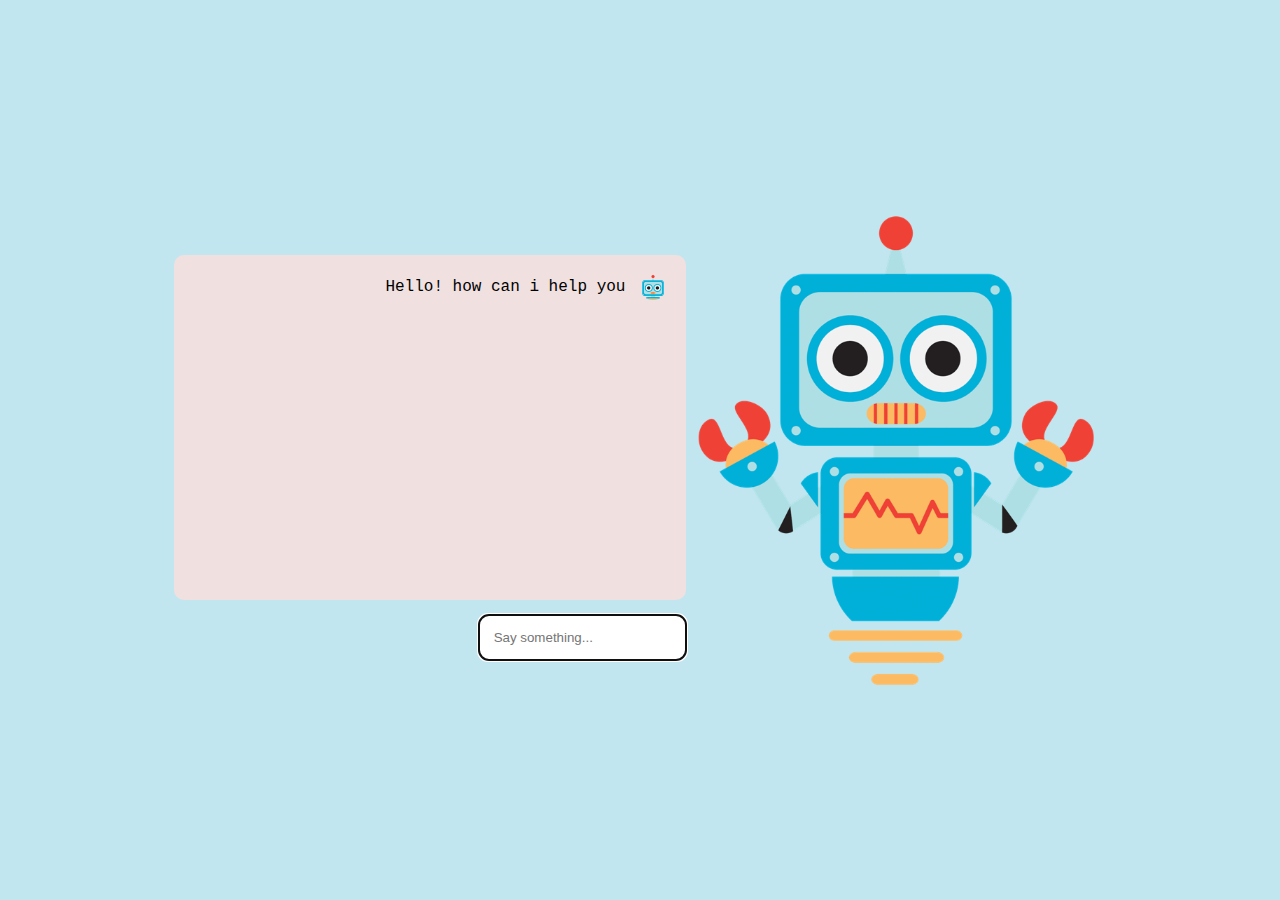
<file: sd/index.html>
<!DOCTYPE html>
<html>

<head>
	<title>Chatbot</title>
	<link rel="icon" href="bot.png" />
	<link rel="stylesheet" href="style1.css" />
</head>

<body>
	<div id="container" class="container">
		<div id="chat" class="chat">
			<div id="messages" class="messages">
				<div id="bot" class="bot response"><span>Hello! how can i help you</span><img src="bot-mini.png" class="avatar"></div>
			</div>
			<input id="input" type="text" placeholder="Say something..." autocomplete="off" autofocus="true" />
			</div>
		<img src="bot.png" alt="Robot cartoon" height="500vh">
	</div>
</body>
<script type="text/javascript" src="index.js" ></script>
<script type="text/javascript" src="constants.js" ></script>
<script type="text/javascript" src="speech.js" ></script>

</html>
</file>
<file: sd/style1.css>
* {
  box-sizing: border-box;
}

html {
	height: 100%;

}

body {
  font-family: 'Roboto', 'Oxygen',
    'Ubuntu', 'Cantarell', 'Fira Sans', 'Droid Sans', 'Helvetica Neue', Arial, Helvetica,
    sans-serif;
  -webkit-font-smoothing: antialiased;
  -moz-osx-font-smoothing: grayscale;
	background-color: rgba(134, 206, 226, 0.5);
	height: 100%;
	margin: 0;
}

span {
	padding-right: 15px;
	padding-left: 15px;
}

.container {
	display: flex;
  justify-content: center;
	align-items: center;
	width: 100%;
	height: 100%;
}

.chat {
	height: 420px;
	width: 40vw;
	display: flex;
	flex-direction: column;
  justify-content: center;
	align-items: center;
} 

::-webkit-input-placeholder { 
	color: .711 
}
 
input { 
	border: 0; 
	padding: 15px; 
	margin-left: auto;
	border-radius: 10px; 
}

.messages {
	display: flex;
	flex-direction: column;
	overflow: scroll;
	height: 90%;
	width: 100%;
	background-color: rgb(240, 224, 224);
	padding: 15px;
	margin: 15px;
	border-radius: 10px;
}

#bot {
	margin-left: auto;
}

.bot {
	font-family: Consolas, 'Courier New', Menlo, source-code-pro, Monaco,  
	monospace;
}

.avatar {
	height: 25px;
}

.response {
	display: flex;
	align-items: center;
	margin: 1%;
}


/* Mobile */

@media only screen and (max-width: 980px) {
  .container {
		flex-direction: column; 
		justify-content: flex-start;
	}
	.chat {
		width: 75vw;
		margin: 10vw;
	}
}
</file>
